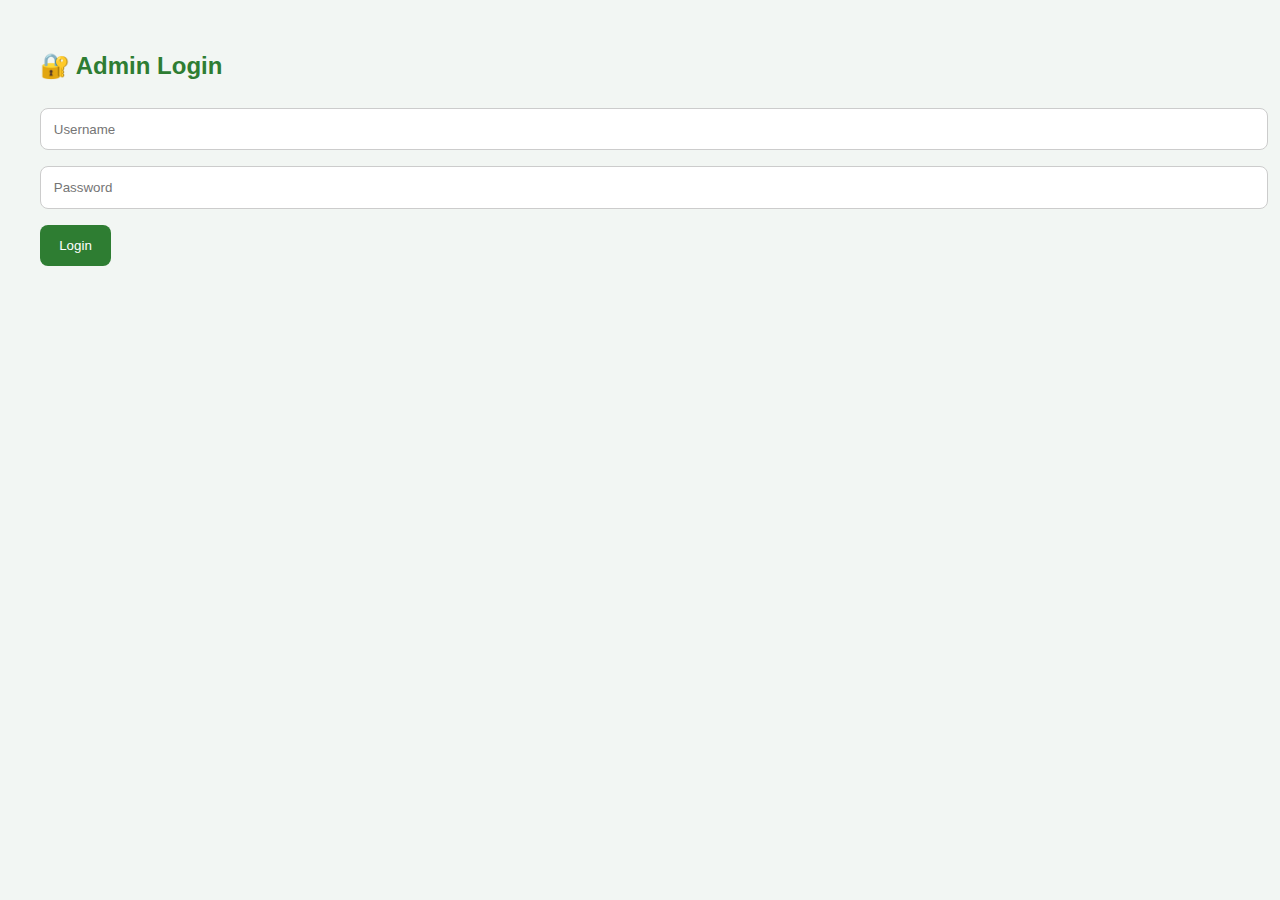
<file: frontend/admin-login.html>
<!DOCTYPE html>
<html lang="en">
<head>
  <meta charset="UTF-8" />
  <title>Admin Login | Z Solutions</title>
  <link rel="stylesheet" href="css/admin.css" />
</head>
<body>
  <div class="admin-container">
    <h2>🔐 Admin Login</h2>
    <form onsubmit="adminLogin(event)">
      <input type="text" id="username" placeholder="Username" required />
      <input type="password" id="password" placeholder="Password" required />
      <button type="submit">Login</button>
    </form>
    <p id="loginStatus"></p>
  </div>

  <script>
    async function adminLogin(e) {
      e.preventDefault();
      const username = document.getElementById("username").value;
      const password = document.getElementById("password").value;

      const res = await fetch("http://localhost:5000/api/admin-auth/login", {
        method: "POST",
        headers: { "Content-Type": "application/json" },
        body: JSON.stringify({ username, password })
      });

      const data = await res.json();
      if (data.token) {
        sessionStorage.setItem("adminToken", data.token);
        window.location.href = "admin.html";
      } else {
        document.getElementById("loginStatus").innerText = "❌ Login failed";
      }
    }
  </script>
</body>
</html>
</file>
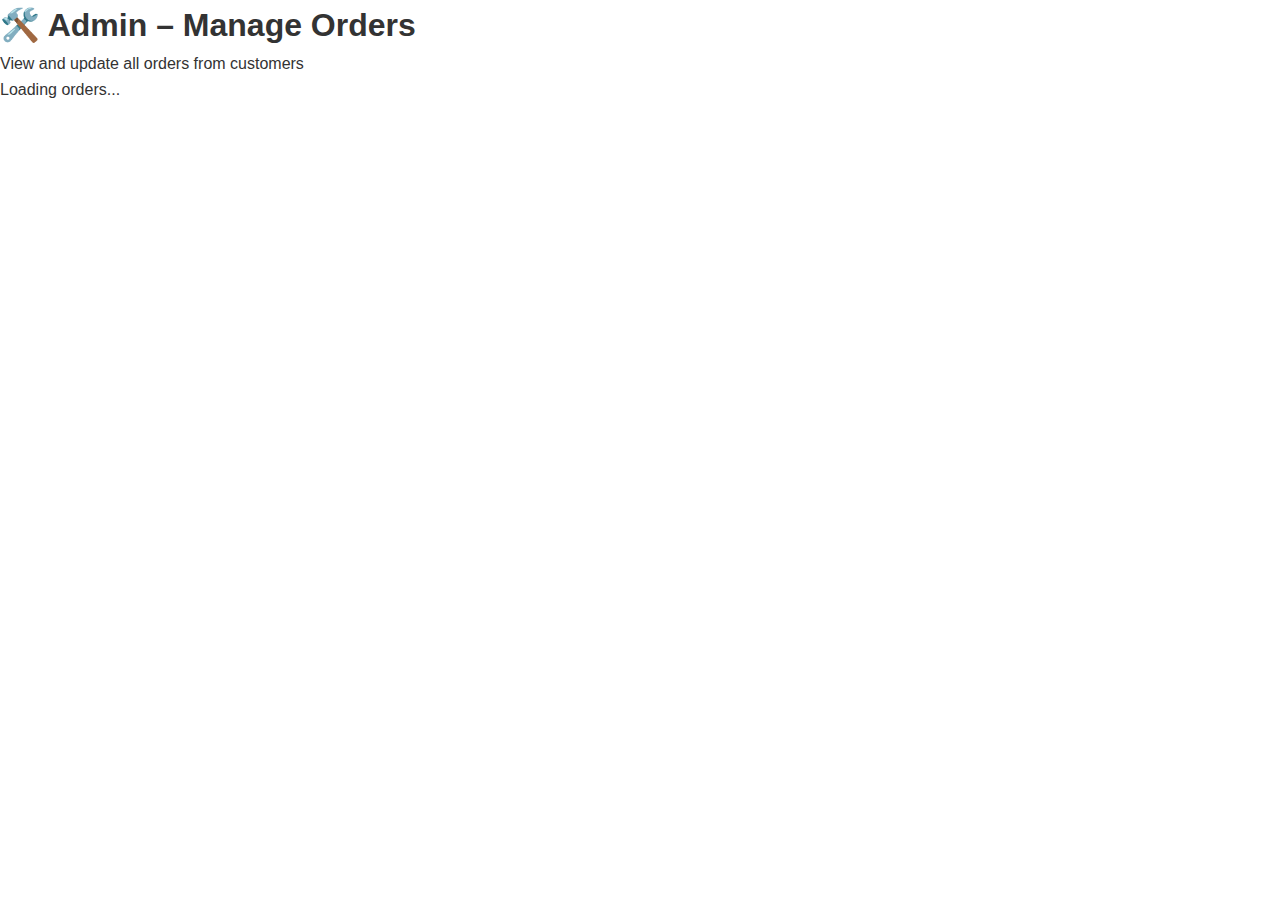
<file: frontend/admin-orders.html>
<!DOCTYPE html>
<html lang="en">
<head>
  <meta charset="UTF-8" />
  <title>Admin Orders | Z Solutions</title>
  <link rel="stylesheet" href="css/style.css" />
</head>
<body>

  <header class="cart-header">
    <h1>🛠️ Admin – Manage Orders</h1>
    <p>View and update all orders from customers</p>
  </header>

  <section id="adminOrderList" class="order-list">
    <p>Loading orders...</p>
  </section>

  <script>
    const orderList = document.getElementById("adminOrderList");

    async function loadOrders() {
      const res = await fetch("http://localhost:5000/api/orders");
      const orders = await res.json();

      if (orders.length === 0) {
        orderList.innerHTML = "<p>No orders found.</p>";
        return;
      }

      orderList.innerHTML = orders.map(order => `
        <div class="order-card">
          <p><strong>Name:</strong> ${order.customerName}</p>
          <p><strong>Phone:</strong> ${order.phone}</p>
          <p><strong>Products:</strong> ${order.products.join(", ")}</p>
          <p><strong>Total:</strong> KES ${order.total}</p>
          <p><strong>Status:</strong> ${order.status}</p>
          <label>Change Status:</label>
          <select onchange="updateStatus('${order._id}', this.value)">
            <option value="">Select</option>
            <option value="Processing">Processing</option>
            <option value="Dispatched">Dispatched</option>
            <option value="Delivered">Delivered</option>
          </select>
          <hr />
        </div>
      `).join("");
    }

    async function updateStatus(id, status) {
      const res = await fetch(`http://localhost:5000/api/orders/${id}/status`, {
        method: "PUT",
        headers: { "Content-Type": "application/json" },
        body: JSON.stringify({ status })
      });

      if (res.ok) {
        alert("✅ Status updated!");
        loadOrders();
      } else {
        alert("❌ Failed to update.");
      }
    }

    loadOrders();
  </script>

</body>
</html>
</file>
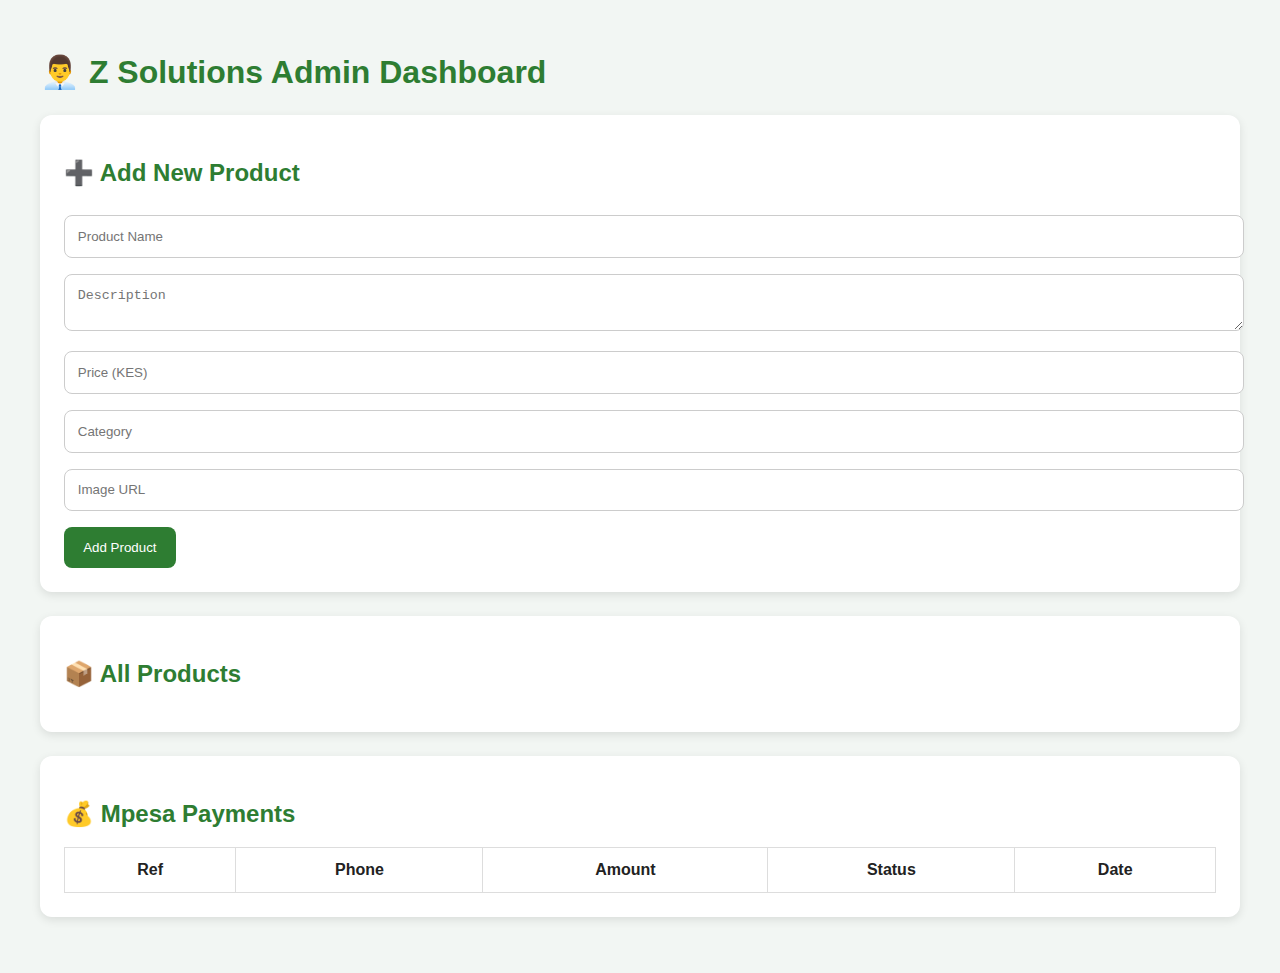
<file: frontend/admin.html>
<!DOCTYPE html>
<html lang="en">
<head>
  <meta charset="UTF-8" />
  <title>Z Solutions | Admin Panel</title>
  <meta name="viewport" content="width=device-width, initial-scale=1" />
  <link rel="stylesheet" href="css/admin.css" />
</head>
<body>
  <div class="admin-container">
    <h1>👨‍💼 Z Solutions Admin Dashboard</h1>

    <!-- Add Product Form -->
    <section class="card">
      <h2>➕ Add New Product</h2>
      <form id="addProductForm">
        <input type="text" id="name" placeholder="Product Name" required />
        <textarea id="description" placeholder="Description" required></textarea>
        <input type="number" id="price" placeholder="Price (KES)" required />
        <input type="text" id="category" placeholder="Category" required />
        <input type="text" id="image" placeholder="Image URL" required />
        <button type="submit">Add Product</button>
      </form>
      <div id="addProductStatus"></div>
    </section>

    <!-- All Products -->
    <section class="card">
      <h2>📦 All Products</h2>
      <ul id="productList"></ul>
    </section>

    <!-- Mpesa Payments -->
    <section class="card">
      <h2>💰 Mpesa Payments</h2>
      <table id="mpesaTable">
        <thead>
          <tr>
            <th>Ref</th>
            <th>Phone</th>
            <th>Amount</th>
            <th>Status</th>
            <th>Date</th>
          </tr>
        </thead>
        <tbody></tbody>
      </table>
    </section>
  </div>

  <script src="js/admin.js"></script>
</body>
</html>
</file>
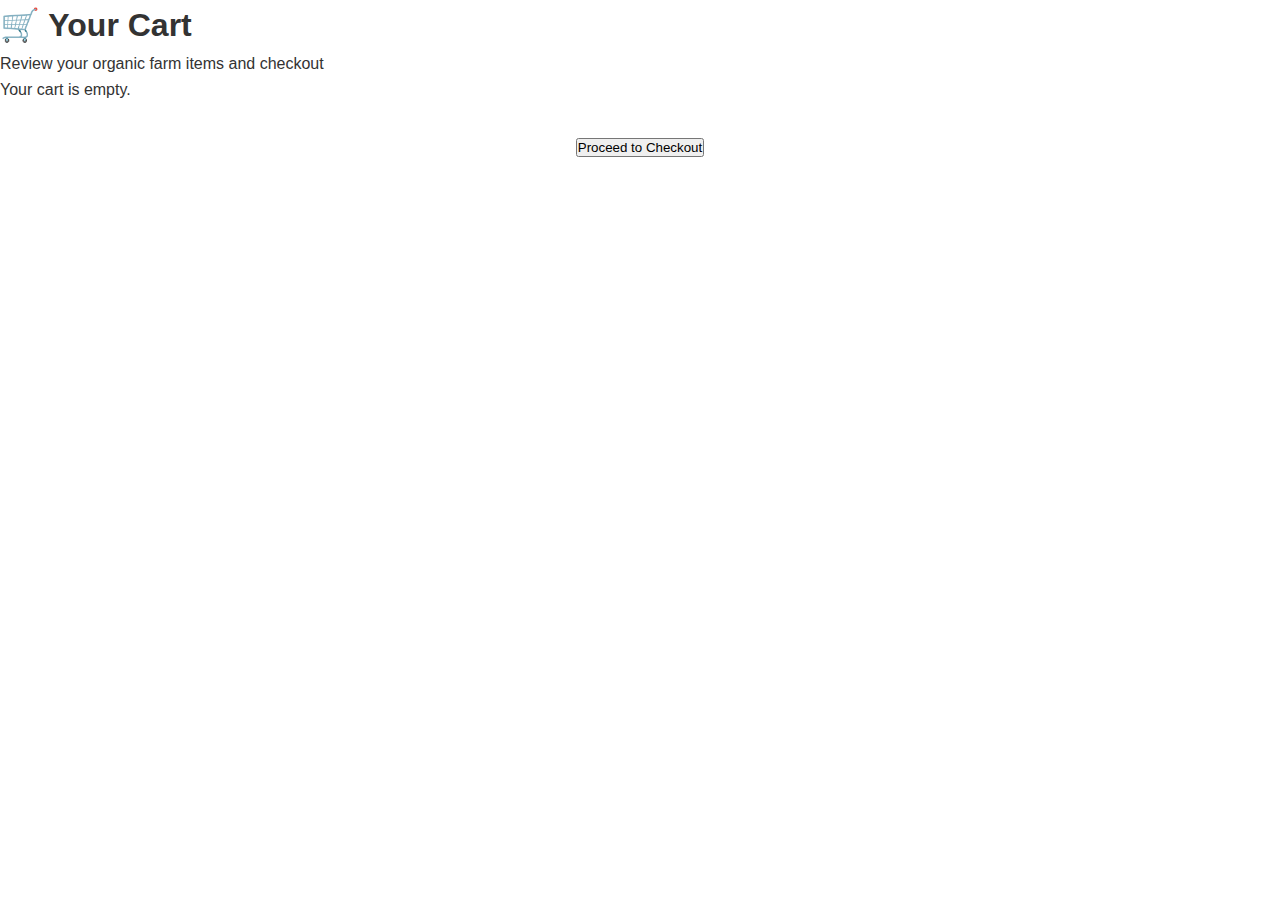
<file: frontend/cart.html>
<!DOCTYPE html>
<html lang="en">
<head>
  <meta charset="UTF-8" />
  <title>My Cart | Z Solutions</title>
  <link rel="stylesheet" href="css/style.css" />
</head>
<body>

  <header class="cart-header">
    <h1>🛒 Your Cart</h1>
    <p>Review your organic farm items and checkout</p>
  </header>

  <section id="cartContainer" class="cart-grid"></section>

  <div id="cartSummary" class="cart-summary"></div>

  <div style="text-align: center; margin: 2rem;">
    <button onclick="checkout()" class="checkout-btn">Proceed to Checkout</button>
  </div>

  <script src="js/cart.js"></script>

</body>
</html>
</file>
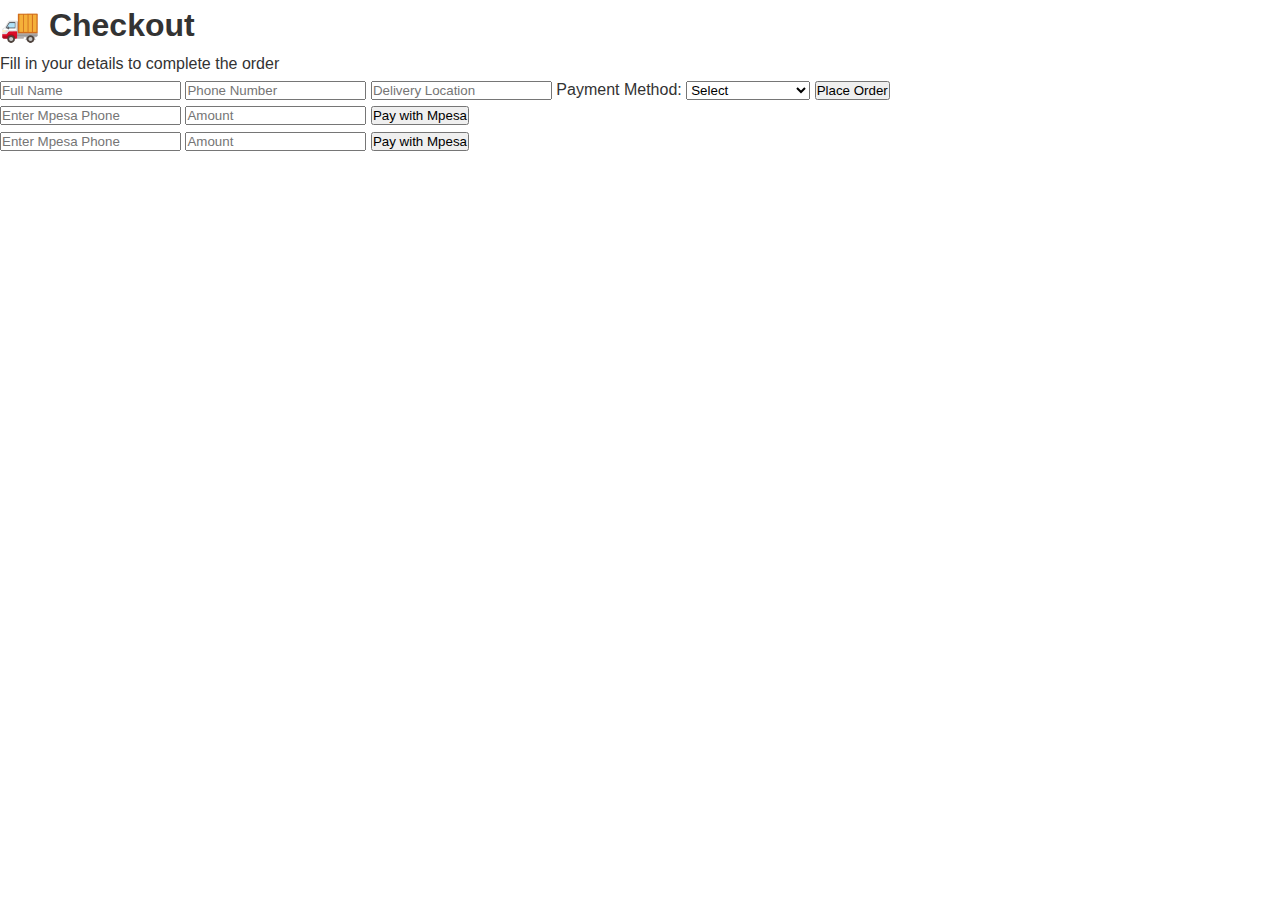
<file: frontend/checkout.html>
<!DOCTYPE html>
<html lang="en">
<head>
  <meta charset="UTF-8">
  <title>Checkout | Z Solutions</title>
  <link rel="stylesheet" href="css/style.css">
</head>
<body>

  <header class="cart-header">
    <h1>🚚 Checkout</h1>
    <p>Fill in your details to complete the order</p>
  </header>

  <section class="checkout-form">
    <form id="checkoutForm">
      <input type="text" id="customerName" placeholder="Full Name" required />
      <input type="tel" id="phone" placeholder="Phone Number" required />
      <input type="text" id="location" placeholder="Delivery Location" required />
      
      <label>Payment Method:</label>
      <select id="paymentMethod" required>
        <option value="">Select</option>
        <option value="Mpesa">Mpesa</option>
        <option value="Cash on Delivery">Cash on Delivery</option>
      </select>

      <button type="submit">Place Order</button>
    </form>
  </section>
  <form onsubmit="payWithMpesa(event)">
  <input type="tel" id="mpesaPhone" placeholder="Enter Mpesa Phone" required />
  <input type="number" id="mpesaAmount" placeholder="Amount" required />
  <button type="submit">Pay with Mpesa</button>
</form>

<script>
  async function payWithMpesa(e) {
    e.preventDefault();
    const phone = document.getElementById('mpesaPhone').value;
    const amount = document.getElementById('mpesaAmount').value;

    const res = await fetch("http://localhost:5000/api/mpesa/stk", {
      method: "POST",
      headers: { "Content-Type": "application/json" },
      body: JSON.stringify({ phone, amount })
    });

    const data = await res.json();
    alert(data.message || "STK Push Sent!");
  }
</script>
<form onsubmit="payWithMpesa(event)">
  <input type="tel" id="mpesaPhone" placeholder="Enter Mpesa Phone" required />
  <input type="number" id="mpesaAmount" placeholder="Amount" required />
  <button type="submit">Pay with Mpesa</button>
</form>

<div id="mpesaStatus" style="margin-top: 20px;"></div>

<script>
  async function payWithMpesa(e) {
    e.preventDefault();

    const phone = document.getElementById("mpesaPhone").value;
    const amount = document.getElementById("mpesaAmount").value;
    const statusDiv = document.getElementById("mpesaStatus");

    statusDiv.innerHTML = "📲 Waiting for Mpesa STK Push...";

    const res = await fetch("http://localhost:5000/api/mpesa/stk", {
      method: "POST",
      headers: { "Content-Type": "application/json" },
      body: JSON.stringify({ phone, amount }),
    });

    const data = await res.json();
    const checkoutID = data.checkoutRequestID;

    // Poll backend every 5 seconds to check if payment confirmed
    const interval = setInterval(async () => {
      const check = await fetch(`http://localhost:5000/api/payments/status/${checkoutID}`);
      const statusData = await check.json();

      if (statusData.status === "Success") {
        clearInterval(interval);
        statusDiv.innerHTML = "✅ Payment Successful! Thank you for shopping with Z Solutions!";
      }

      if (statusData.status === "Failed") {
        clearInterval(interval);
        statusDiv.innerHTML = "❌ Payment Failed. Please try again.";
      }
    }, 5000);
  }
</script>


  <script src="js/checkout.js"></script>

</body>
</html>
</file>
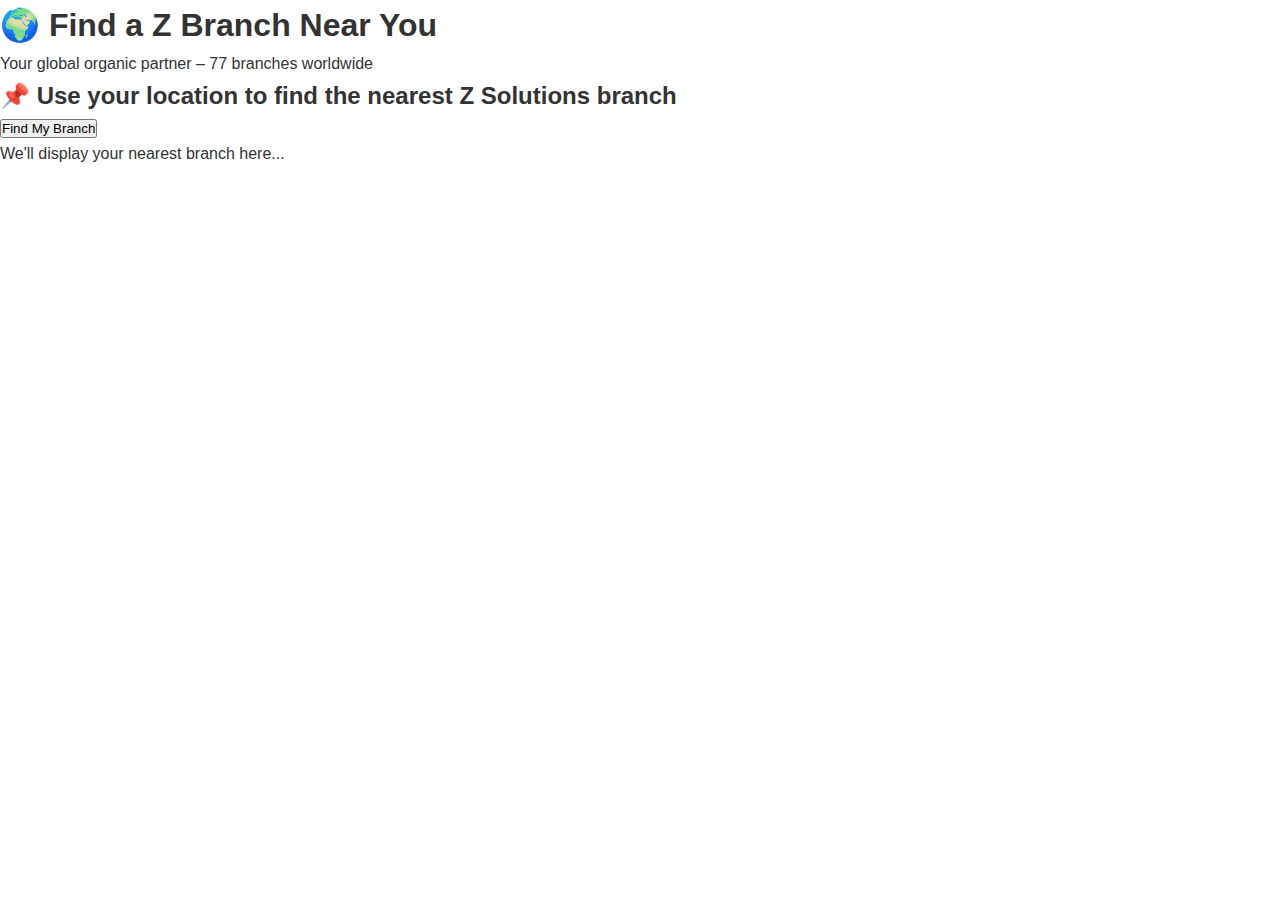
<file: frontend/find-branch.html>
<!DOCTYPE html>
<html lang="en">
<head>
  <meta charset="UTF-8">
  <title>Find Nearest Branch | Z Solutions</title>
  <link rel="stylesheet" href="css/style.css">
</head>
<body>

  <header class="find-branch-header">
    <h1>🌍 Find a Z Branch Near You</h1>
    <p>Your global organic partner – 77 branches worldwide</p>
  </header>

  <section class="find-branch-section" id="nearestBranch">
    <h2>📌 Use your location to find the nearest Z Solutions branch</h2>
    <button onclick="findBranch()">Find My Branch</button>

    <div id="loadingSpinner" class="spinner" style="display: none;"></div>
    <div id="branchResult">We'll display your nearest branch here...</div>
  </section>

  <script>
    const branches = [
      { name: "Nairobi HQ", lat: -1.2921, lon: 36.8219 },
      { name: "Kisumu", lat: -0.0917, lon: 34.7679 },
      { name: "Mombasa", lat: -4.0435, lon: 39.6682 },
      { name: "Eldoret", lat: 0.5204, lon: 35.2698 },
      { name: "Kakamega", lat: 0.2827, lon: 34.7519 },
      { name: "Kampala", lat: 0.3476, lon: 32.5825 },
      { name: "Accra", lat: 5.6037, lon: -0.1870 }
    ];

    function findBranch() {
      const spinner = document.getElementById("loadingSpinner");
      const result = document.getElementById("branchResult");
      spinner.style.display = "block";
      result.innerHTML = "";

      if (navigator.geolocation) {
        navigator.geolocation.getCurrentPosition(position => {
          const userLat = position.coords.latitude;
          const userLon = position.coords.longitude;

          let nearest = null;
          let minDistance = Infinity;

          branches.forEach(branch => {
            const dist = Math.sqrt(
              Math.pow(branch.lat - userLat, 2) +
              Math.pow(branch.lon - userLon, 2)
            );
            if (dist < minDistance) {
              minDistance = dist;
              nearest = branch;
            }
          });

          spinner.style.display = "none";
          result.innerHTML = `
            📍 <strong>Your Nearest Branch:</strong> ${nearest.name}<br>
            <a href="https://www.google.com/maps/dir/?api=1&destination=${nearest.lat},${nearest.lon}" 
               target="_blank" style="color:blue;text-decoration:underline;">
               Open in Google Maps
            </a>
          `;
        }, () => {
          spinner.style.display = "none";
          result.innerText = "Failed to get your location.";
        });
      } else {
        spinner.style.display = "none";
        result.innerText = "Geolocation not supported by your browser.";
      }
    }
  </script>

</body>
</html>
</file>
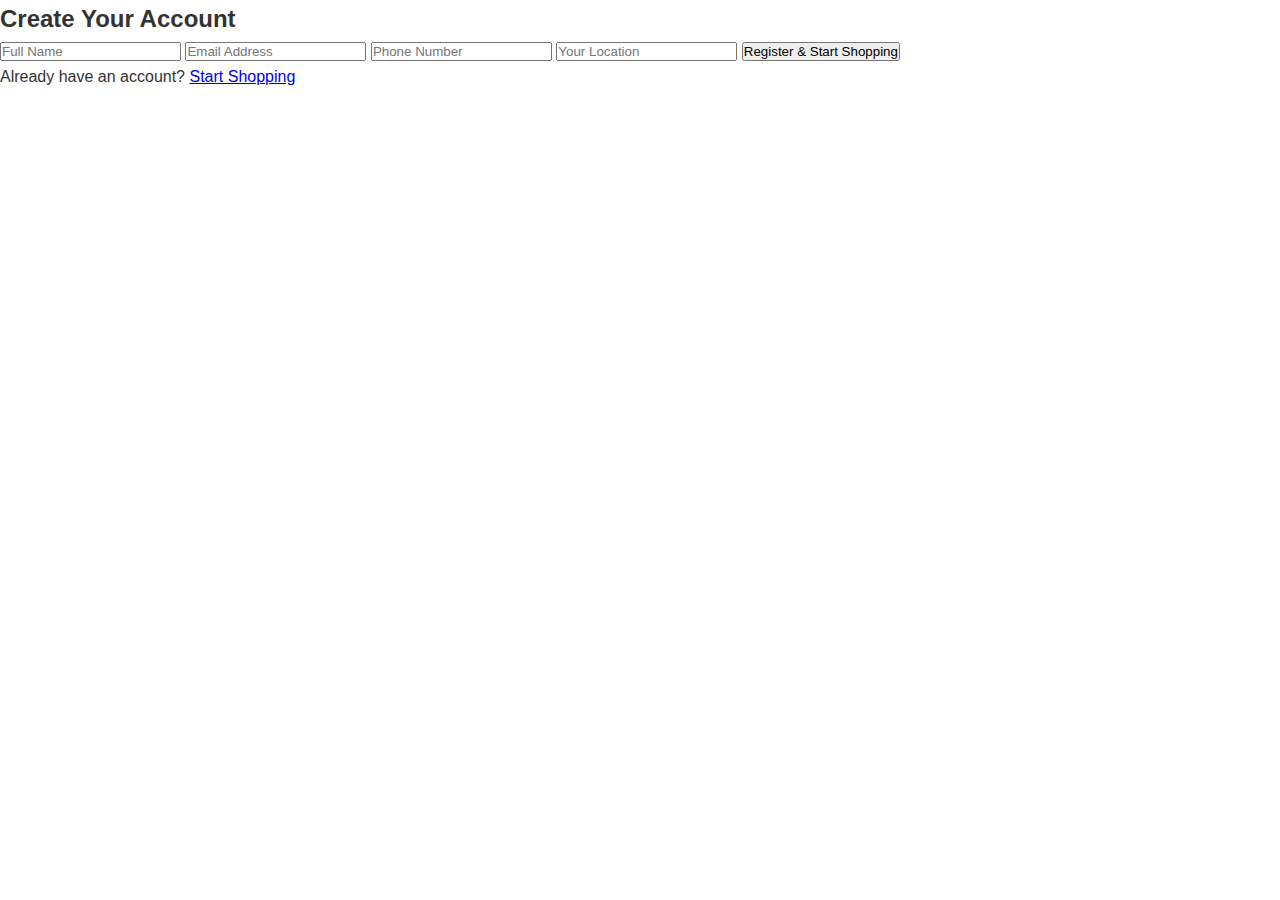
<file: frontend/register.html>
<!-- register.html -->
<!DOCTYPE html>
<html lang="en">
<head>
  <meta charset="UTF-8" />
  <title>Register - Z Solutions</title>
  <link rel="stylesheet" href="css/style.css" />
</head>
<body>
  <section class="register-form-section">
    <h2>Create Your Account</h2>
    <form action="/register" method="POST">
      <input type="text" name="fullName" placeholder="Full Name" required />
      <input type="email" name="email" placeholder="Email Address" required />
      <input type="tel" name="phone" placeholder="Phone Number" required />
      <input type="text" name="location" placeholder="Your Location" required />
      <button type="submit">Register & Start Shopping</button>
    </form>
    <p>Already have an account? <a href="products.html">Start Shopping</a></p>
  </section>
</body>
</html>
</file>
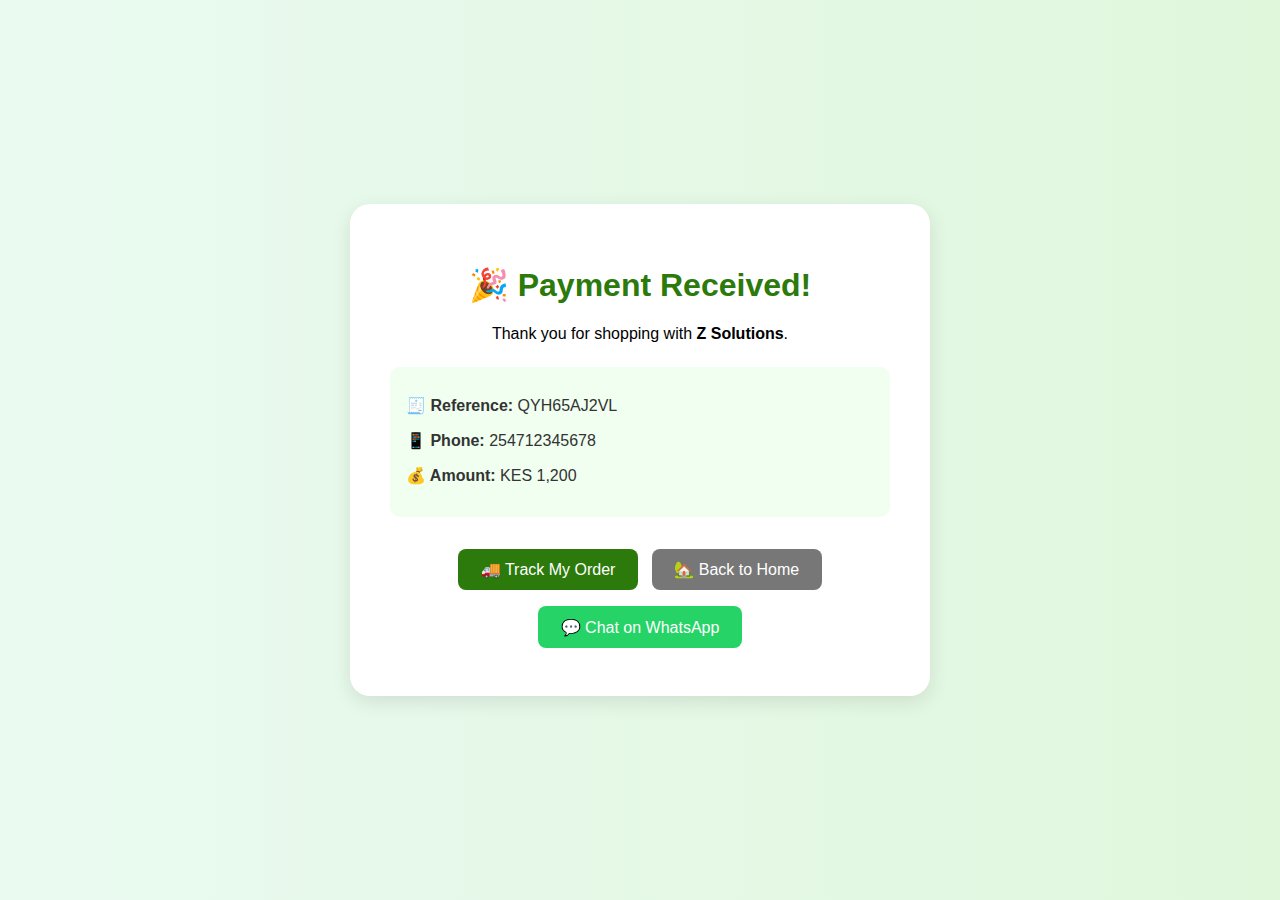
<file: frontend/thankyou.html>
<!DOCTYPE html>
<html lang="en">
<head>
  <meta charset="UTF-8" />
  <meta name="viewport" content="width=device-width, initial-scale=1.0"/>
  <title>Thank You | Z Solutions</title>
  <link rel="stylesheet" href="css/thankyou.css" />
</head>
<body>

  <div class="thank-you-container">
    <div class="card">
      <h1>🎉 Payment Received!</h1>
      <p>Thank you for shopping with <strong>Z Solutions</strong>.</p>

      <div class="transaction-summary">
        <p><strong>🧾 Reference:</strong> <span id="mpesaCode">QYH65AJ2VL</span></p>
        <p><strong>📱 Phone:</strong> <span id="phoneNumber">254712345678</span></p>
        <p><strong>💰 Amount:</strong> KES <span id="amount">1,200</span></p>
      </div>

      <a href="track-order.html" class="btn">🚚 Track My Order</a>
      <a href="index.html" class="btn btn-secondary">🏡 Back to Home</a>
      <a class="btn btn-whatsapp" href="https://wa.me/254712345678?text=Hello+Z+Solutions%2C+I+just+completed+payment+and+need+assistance.">💬 Chat on WhatsApp</a>
    </div>
  </div>

  <script>
  document.getElementById("mpesaCode").innerText = sessionStorage.getItem("ref") || "QYH65AJ2VL";
  document.getElementById("phoneNumber").innerText = sessionStorage.getItem("phone") || "254712345678";
  document.getElementById("amount").innerText = sessionStorage.getItem("amount") || "1,200";
</script>

  </script>

</body>
</html>
</file>
<file: frontend/css/admin.css>
body {
  font-family: 'Segoe UI', sans-serif;
  margin: 0;
  padding: 2rem;
  background: #f2f6f3;
  color: #222;
}

h1, h2 {
  color: #2e7d32;
}

.admin-container {
  max-width: 1200px;
  margin: auto;
}

.card {
  background: #fff;
  border-radius: 12px;
  padding: 1.5rem;
  margin: 1.5rem 0;
  box-shadow: 0 3px 10px rgba(0,0,0,0.1);
}

form input, form textarea {
  width: 100%;
  padding: 0.8rem;
  margin: 0.5rem 0;
  border-radius: 8px;
  border: 1px solid #ccc;
}

form button {
  background: #2e7d32;
  color: #fff;
  border: none;
  padding: 0.8rem 1.2rem;
  border-radius: 8px;
  cursor: pointer;
  margin-top: 0.5rem;
}

form button:hover {
  background: #256928;
}

#productList {
  list-style: none;
  padding: 0;
}

#productList li {
  padding: 0.5rem;
  border-bottom: 1px solid #ddd;
}

#mpesaTable {
  width: 100%;
  border-collapse: collapse;
}

#mpesaTable th, #mpesaTable td {
  padding: 0.8rem;
  border: 1px solid #ddd;
}
</file>
<file: frontend/css/style.css>
/* =============================
   Z SOLUTIONS - GLOBAL AGRIBIZ
   GUINNESS WORLD-CLASS WEBSITE
   ============================= */

:root {
  --green: #2e7d32;
  --gold: #ffd700;
  --dark: #0a0a0a;
  --light: #f4f4f4;
  --accent: #25D366;
  --glass: rgba(255, 255, 255, 0.07);
  --blur: blur(14px);
  --radius: 20px;
  --shadow: 0 10px 30px rgba(0, 0, 0, 0.15);
  --font-main: 'Poppins', 'Segoe UI', sans-serif;
}

* {
  margin: 0;
  padding: 0;
  box-sizing: border-box;
}

body {
  font-family: var(--font-main);
  background: linear-gradient(135deg, #0c0c0c, #1a1a1a);
  color: var(--light);
  line-height: 1.6;
  min-height: 100vh;
}

/* === HERO HEADER SECTION === */
.hero {
  background: url('../images/farm-hero.jpg') no-repeat center center / cover;
  height: 100vh;
  display: flex;
  flex-direction: column;
  justify-content: space-between;
  padding: 2rem 1rem;
  position: relative;
}

/* Place logo at the top-left corner */
.logo-container {
  position: absolute;
  top: 2rem;
  left: 2rem;
  z-index: 10;
}

.logo {
  width: 60px;
  height: auto;
  filter: drop-shadow(0 2px 4px rgba(0, 0, 0, 0.5));
}

/* Stretch hero-content full width and center text */
.hero-content {
  background: var(--glass);
  backdrop-filter: var(--blur);
  padding: 3rem 2rem;
  border-radius: var(--radius);
  box-shadow: var(--shadow);
  text-align: center;
  max-width: 90%;
  margin: 8rem auto 0 auto; /* Push down below the logo */
}

.hero::before {
  content: "";
  position: absolute;
  inset: 0;
  background: rgba(0, 0, 0, 0.65);
  backdrop-filter: var(--blur);
  z-index: 0;
  border-radius: 0 0 var(--radius) var(--radius);
}

.container {
  max-width: 1200px;
  margin: auto;
  padding: 0 1rem;
  position: relative;
  z-index: 2;
}

/* === LOGO STYLING === */
.logo {
  width: 60px;
  height: auto;
  margin-bottom: 1rem;
  filter: drop-shadow(2px 2px 4px rgba(0,0,0,0.6));
}

/* === HERO CONTENT === */
.hero-content {
  background: var(--glass);
  backdrop-filter: var(--blur);
  padding: 3rem;
  border-radius: var(--radius);
  box-shadow: var(--shadow);
  text-align: center;
  margin-top: 4rem;
}

.hero h1 {
  font-size: 3rem;
  font-weight: 700;
  color: var(--gold);
  margin-bottom: 1rem;
  text-shadow: 1px 1px 2px rgba(0,0,0,0.4);
}

.hero p {
  font-size: 1.3rem;
  color: #e1e1e1;
  margin-bottom: 0.5rem;
}

.hero em {
  font-size: 1.1rem;
  font-style: italic;
  color: #ccc;
}

/* === NAVIGATION BAR === */
nav {
  background: var(--glass);
  backdrop-filter: var(--blur);
  padding: 0.7rem 1.5rem;
  border-radius: var(--radius);
  box-shadow: var(--shadow);
  display: flex;
  justify-content: center;
  flex-wrap: wrap;
  gap: 1.2rem;
  margin-top: 1.5rem;
}

nav a {
  color: #fff;
  text-decoration: none;
  font-weight: 600;
  padding: 0.6rem 1rem;
  border-radius: var(--radius);
  transition: 0.3s ease;
}

nav a:hover {
  background: var(--gold);
  color: var(--dark);
  transform: scale(1.05);
}

/* === BUTTONS & CALL TO ACTION === */
.cta-button {
  display: inline-block;
  background: var(--gold);
  color: var(--dark);
  padding: 0.8rem 2rem;
  border-radius: var(--radius);
  font-weight: 600;
  text-decoration: none;
  margin-top: 2rem;
  transition: background 0.3s ease, transform 0.2s ease;
}

.cta-button:hover {
  background: #e6c200;
  transform: scale(1.05);
}

/* === RESPONSIVENESS === */
@media (max-width: 768px) {
  .hero-content {
    padding: 2rem;
  }

  .hero h1 {
    font-size: 2.2rem;
  }

  nav {
    flex-direction: column;
    gap: 0.8rem;
  }

  .cta-button {
    width: 100%;
    text-align: center;
  }
}

/* === CTA Button === */
.cta-btn {
  display: inline-block;
  background: var(--gold);
  color: var(--dark);
  padding: 1rem 2rem;
  border-radius: var(--radius);
  font-weight: bold;
  margin-top: 1rem;
  text-decoration: none;
  box-shadow: var(--shadow);
  transition: 0.3s;
}
.container {
  max-width: 1140px;
  margin: 0 auto;
  padding: 0 1rem;
}

.cta-btn:hover {
  background: #f2c200;
}

/* === INTRO / ABOUT === */
.intro {
  padding: 4rem 2rem;
  text-align: center;
}
.container {
  max-width: 1140px;
  margin: 0 auto;
  padding: 0 1rem;
}

.intro img {
  max-width: 50%;
  border-radius: var(--radius);
  margin-bottom: 1rem;
}

.intro h2 {
  font-size: 1.8rem;
  color: var(--green);
}

/* === PRODUCT PREVIEW === */
.product-preview {
  padding: 3rem 1rem;
  text-align: center;
  background: #fff;
}
.container {
  max-width: 1140px;
  margin: 0 auto;
  padding: 0 1rem;
}

.product-grid {
  display: flex;
  flex-wrap: wrap;
  justify-content: center;
  gap: 1rem;
}

.product-card {
  background: #fff;
  border: 1px solid #ddd;
  padding: 1rem;
  border-radius: var(--radius);
  width: 200px;
  box-shadow: var(--shadow);
}

/* === TESTIMONIALS === */
.testimonial-section {
  background: #e7f9ec;
  padding: 3rem 1rem;
  text-align: center;
}
.container {
  max-width: 1140px;
  margin: 0 auto;
  padding: 0 1rem;
}

.testimonial-grid {
  display: flex;
  flex-wrap: wrap;
  justify-content: center;
  gap: 2rem;
}

.testimonial-card {
  background: #fff;
  max-width: 300px;
  padding: 1.5rem;
  border-radius: var(--radius);
  box-shadow: var(--shadow);
}

/* === STATS SECTION === */
.stats {
  display: flex;
  justify-content: space-around;
  padding: 3rem 1rem;
  background: #f1f1f1;
  text-align: center;
}
.container {
  max-width: 1140px;
  margin: 0 auto;
  padding: 0 1rem;
}

.stat h3 {
  font-size: 2.5rem;
  color: var(--green);
}

.stat p {
  font-size: 1.1rem;
}

/* === WHATSAPP FLOAT === */
.whatsapp-float {
  position: fixed;
  bottom: 20px;
  right: 20px;
  background: var(--accent);
  color: white;
  padding: 0.8rem 1.2rem;
  border-radius: 50px;
  font-weight: bold;
  text-decoration: none;
  box-shadow: var(--shadow);
  transition: 0.3s;
}

.whatsapp-float:hover {
  background: #1ebe5b;
}

/* === SPONSORS === */
.sponsor-section {
  padding: 3rem 1rem;
  background-color: #f0fff0;
  text-align: center;
}
.container {
  max-width: 1140px;
  margin: 0 auto;
  padding: 0 1rem;
}

.sponsor-logos {
  display: flex;
  justify-content: center;
  flex-wrap: wrap;
  gap: 2rem;
  margin-top: 2rem;
}

.sponsor-logos img {
  height: 60px;
  filter: grayscale(100%);
  transition: 0.3s ease;
}

.sponsor-logos img:hover {
  filter: none;
  transform: scale(1.1);
}

/* === FOOTER === */
footer {
  background: var(--dark);
  color: white;
  text-align: center;
  padding: 2rem 1rem;
}
.container {
  max-width: 1140px;
  margin: 0 auto;
  padding: 0 1rem;
}

/* === Newsletter === */
.newsletter {
  background: var(--green);
  color: white;
  padding: 2rem 1rem;
  text-align: center;
}
.container {
  max-width: 1140px;
  margin: 0 auto;
  padding: 0 1rem;
}

.newsletter input {
  padding: 0.7rem;
  width: 250px;
  border: none;
  border-radius: var(--radius);
  margin-right: 0.5rem;
}

.newsletter button {
  padding: 0.7rem 1rem;
  background: white;
  color: var(--green);
  border: none;
  border-radius: var(--radius);
  cursor: pointer;
}

/* === Mobile Responsive === */
@media (max-width: 768px) {
  .hero h1 {
    font-size: 2.2rem;
  }
  .testimonial-grid, .product-grid, .stats {
    flex-direction: column;
    align-items: center;
  }
  nav {
    flex-direction: column;
    gap: 0.7rem;
  }
}
/* ==== ABOUT US SECTION ==== */
.about {
  padding: 4rem 1rem;
  background: #f9fff9;
  text-align: center;
}
.about h2 {
  color: #2e7d32;
  font-size: 2rem;
  margin-bottom: 1rem;
}
.container {
  max-width: 1140px;
  margin: 0 auto;
  padding: 0 1rem;
}

.about p {
  font-size: 1.1rem;
  max-width: 800px;
  margin: auto;
  color: #444;
}

/* ==== MISSION & VISION ==== */
.mission-vision {
  display: flex;
  flex-wrap: wrap;
  justify-content: space-around;
  background: #f2f9f2;
  padding: 4rem 1rem;
  text-align: center;
}
.container {
  max-width: 1140px;
  margin: 0 auto;
  padding: 0 1rem;
}

.mission, .vision {
  flex: 1;
  min-width: 280px;
  margin: 1rem;
  padding: 2rem;
  background: white;
  border-radius: 12px;
  box-shadow: 0 2px 10px rgba(0,0,0,0.05);
}
.mission h3, .vision h3 {
  color: #2e7d32;
  font-size: 1.6rem;
  margin-bottom: 0.8rem;
}
.mission p, .vision p {
  font-size: 1.1rem;
  color: #555;
}

/* ==== GALLERY ==== */
.gallery {
  background: #fff;
  padding: 4rem 1rem;
  text-align: center;
}
.container {
  max-width: 1140px;
  margin: 0 auto;
  padding: 0 1rem;
}

.gallery h2 {
  font-size: 2rem;
  color: #2e7d32;
  margin-bottom: 2rem;
}
.gallery-grid {
  display: grid;
  grid-template-columns: repeat(auto-fit, minmax(220px, 1fr));
  gap: 1rem;
  max-width: 1200px;
  margin: auto;
}
.gallery-grid img {
  width: 100%;
  height: 200px;
  object-fit: cover;
  border-radius: 10px;
  box-shadow: 0 4px 8px rgba(0,0,0,0.05);
}

/* ==== CONTACT US ==== */
.contact {
  background: #f8fff5;
  padding: 4rem 1rem;
}
.container {
  max-width: 1140px;
  margin: 0 auto;
  padding: 0 1rem;
}

.contact h2 {
  text-align: center;
  color: #2e7d32;
  margin-bottom: 2rem;
}
.contact-container {
  display: flex;
  flex-wrap: wrap;
  justify-content: space-around;
  gap: 2rem;
  max-width: 1000px;
  margin: auto;
}
.contact-form {
  flex: 1;
  min-width: 300px;
}
.contact-form input,
.contact-form textarea {
  width: 100%;
  padding: 0.8rem;
  margin-bottom: 1rem;
  border: 1px solid #ccc;
  border-radius: 6px;
  font-family: inherit;
}
.contact-form button {
  width: 100%;
  padding: 0.9rem;
  background: #2e7d32;
  color: white;
  border: none;
  font-weight: bold;
  cursor: pointer;
  border-radius: 6px;
}
.contact-details {
  flex: 1;
  min-width: 250px;
  padding: 1rem;
  font-size: 1rem;
  color: #444;
  background: white;
  border-radius: 10px;
  box-shadow: 0 2px 10px rgba(0,0,0,0.08);
}

/* ==== REGISTER NOW ==== */
.register-now {
  background: #fffbe7;
  padding: 4rem 1rem;
  text-align: center;
}
.container {
  max-width: 1140px;
  margin: 0 auto;
  padding: 0 1rem;
}

.register-now h2 {
  font-size: 2rem;
  color: #e8a200;
}
.register-now p {
  font-size: 1.1rem;
  color: #444;
  margin-bottom: 1.5rem;
}
.register-now .btn-green {
  background: #2e7d32;
  color: white;
  padding: 0.8rem 1.5rem;
  border-radius: 6px;
  text-decoration: none;
  font-weight: bold;
  transition: background 0.3s ease;
}
.register-now .btn-green:hover {
  background: #256928;
}
footer {
  background: url('images/maize-footer.jpg') no-repeat center center/cover;
  color: white;
  padding: 4rem 1rem 2rem;
  position: relative;
  z-index: 1;
}
.container {
  max-width: 1140px;
  margin: 0 auto;
  padding: 0 1rem;
}


footer::before {
  content: '';
  position: absolute;
  top: 0; left: 0;
  width: 100%; height: 100%;
  background: rgba(0, 0, 0, 0.7); /* dark overlay for readability */
  z-index: -1;
}

.footer-container {
  display: flex;
  flex-wrap: wrap;
  justify-content: space-between;
  max-width: 1200px;
  margin: auto;
  gap: 2rem;
}

.footer-container h3,
.footer-container h4 {
  color: gold;
  margin-bottom: 1rem;
}

.footer-container p,
.footer-container ul li a {
  color: #eee;
  font-size: 0.95rem;
  text-decoration: none;
}

.footer-container ul {
  list-style: none;
  padding: 0;
}

.footer-container ul li {
  margin-bottom: 0.5rem;
}

.footer-container a:hover {
  text-decoration: underline;
  color: #fff;
}

.footer-bottom {
  text-align: center;
  margin-top: 2rem;
  font-size: 0.85rem;
  color: #ccc;
}
footer {
  background: url('images/maize-footer.jpg') no-repeat center center/cover;
  padding: 2rem 1rem;
  color: #fff;
  position: relative;
  text-align: center;
  border-top-left-radius: 30px;
  border-top-right-radius: 30px;
  overflow: hidden;
}

footer::before {
  content: "";
  position: absolute;
  top: 0; left: 0;
  width: 100%; height: 100%;
  background: rgba(0, 0, 0, 0.7);
  z-index: 0;
}

.footer-container,
.footer-bottom,
.footer-social {
  position: relative;
  z-index: 2;
}

.footer-social {
  margin-top: 1rem;
}

.social-icon {
  margin: 0 0.5rem;
  color: gold;
  font-size: 1.5rem;
  transition: transform 0.3s ease, color 0.3s ease;
}

.social-icon:hover {
  color: white;
  transform: scale(1.2);
}

.back-to-top {
  display: inline-block;
  margin-top: 1.5rem;
  background: gold;
  color: #111;
  padding: 8px 16px;
  border-radius: 30px;
  text-decoration: none;
  font-size: 0.9rem;
  transition: background 0.3s ease;
}

.back-to-top:hover {
  background: #f2c200;
}
.contact {
  padding: 3rem 1rem;
  background: #f5fff3;
  text-align: center;
}
.container {
  max-width: 1140px;
  margin: 0 auto;
  padding: 0 1rem;
}

.contact h2 {
  margin-bottom: 2rem;
  font-size: 2rem;
  color: #2e7d32;
}

.contact-wrapper {
  display: flex;
  flex-wrap: wrap;
  justify-content: center;
  gap: 2rem;
  max-width: 1000px;
  margin: auto;
}

.contact-form,
.contact-details {
  flex: 1;
  min-width: 300px;
  background: white;
  padding: 2rem;
  border-radius: 12px;
  box-shadow: 0 2px 10px rgba(0, 0, 0, 0.08);
  text-align: left;
}

.contact-form input,
.contact-form textarea {
  width: 100%;
  margin-bottom: 1rem;
  padding: 0.8rem;
  border: 1px solid #ccc;
  border-radius: 6px;
  font-size: 1rem;
}

.contact-form button {
  background: #2e7d32;
  color: white;
  border: none;
  padding: 0.9rem 1.5rem;
  border-radius: 6px;
  font-size: 1rem;
  cursor: pointer;
  transition: background 0.3s ease;
}

.contact-form button:hover {
  background: #256928;
}

.contact-details h4 {
  color: #2e7d32;
  margin-bottom: 1rem;
}
/* 🌱 GLOBAL STYLES */
body {
  font-family: 'Poppins', sans-serif;
  margin: 0;
  padding: 0;
  line-height: 1.6;
  background: #fff;
  color: #333;
}
.container {
  max-width: 1140px;
  margin: 0 auto;
  padding: 0 1rem;
}

.section-title {
  font-size: 2.2rem;
  color: #2e7d32;
  margin-bottom: 2rem;
  text-align: center;
  text-transform: uppercase;
  font-weight: 700;
  letter-spacing: 1px;
}

/* 💡 PROMISE SECTION */
.promise {
  background: linear-gradient(to bottom, #f0fff4, #ffffff);
  padding: 4rem 1rem;
  text-align: center;
}
.container {
  max-width: 1140px;
  margin: 0 auto;
  padding: 0 1rem;
}


.promise-container {
  display: flex;
  flex-wrap: wrap;
  justify-content: center;
  gap: 2rem;
  max-width: 1100px;
  margin: auto;
}

.promise-card {
  background: white;
  padding: 2rem;
  border-radius: 16px;
  width: 280px;
  box-shadow: 0 5px 20px rgba(0, 0, 0, 0.07);
  transition: transform 0.3s ease, box-shadow 0.3s ease;
}

.promise-card:hover {
  transform: translateY(-6px);
  box-shadow: 0 10px 25px rgba(0, 0, 0, 0.1);
}

.promise-card img {
  width: 64px;
  height: 64px;
  margin-bottom: 1rem;
}

/* 🛒 PRODUCTS */
.products {
  background: #ffffff;
  padding: 5rem 1rem;
}
.container {
  max-width: 1140px;
  margin: 0 auto;
  padding: 0 1rem;
}

.product-grid {
  display: grid;
  grid-template-columns: repeat(auto-fit, minmax(220px, 1fr));
  gap: 2rem;
  max-width: 1100px;
  margin: auto;
}

.product-card {
  background: #f9f9f9;
  border-radius: 16px;
  padding: 1rem;
  box-shadow: 0 3px 10px rgba(0, 0, 0, 0.06);
  transition: transform 0.3s ease;
  text-align: center;
}

.product-card:hover {
  transform: translateY(-6px);
  background: #ecfdf5;
}

.product-card img {
  width: 100%;
  height: 180px;
  object-fit: cover;
  border-radius: 12px;
}

.btn-green {
  display: inline-block;
  background: #2e7d32;
  color: white;
  padding: 12px 24px;
  border-radius: 30px;
  text-decoration: none;
  font-weight: 600;
  transition: background 0.3s ease;
  margin-top: 2rem;
}

.btn-green:hover {
  background: #256928;
}

/* 🏞️ FARMS */
.farms {
  background: #f0fdf4;
  padding: 5rem 1rem;
}
.container {
  max-width: 1140px;
  margin: 0 auto;
  padding: 0 1rem;
}

.farm-gallery {
  display: grid;
  grid-template-columns: repeat(auto-fit, minmax(220px, 1fr));
  gap: 1.5rem;
  max-width: 1000px;
  margin: auto;
}

.farm-gallery img {
  width: 100%;
  border-radius: 16px;
  box-shadow: 0 3px 10px rgba(0, 0, 0, 0.1);
  object-fit: cover;
  transition: transform 0.3s ease;
}

.farm-gallery img:hover {
  transform: scale(1.03);
}

/* 🗣️ TESTIMONIALS */
.testimonials {
  background: #ffffff;
  padding: 4rem 1rem;
  text-align: center;
}
.container {
  max-width: 1140px;
  margin: 0 auto;
  padding: 0 1rem;
}

.testimonial-row {
  display: flex;
  flex-wrap: wrap;
  gap: 2rem;
  justify-content: center;
  max-width: 900px;
  margin: auto;
}

.testimonial {
  background: #f1f8e9;
  padding: 1.5rem;
  border-radius: 16px;
  width: 280px;
  font-style: italic;
  box-shadow: 0 3px 8px rgba(0, 0, 0, 0.08);
  transition: transform 0.3s ease;
}

.testimonial:hover {
  transform: scale(1.02);
}

.testimonial h5 {
  margin-top: 1rem;
  color: #33691e;
  font-weight: 500;
}

/* 📊 STATS */
.stats {
  background: #c8e6c9;
  padding: 3rem 1rem;
  display: flex;
  flex-wrap: wrap;
  justify-content: center;
  gap: 2rem;
  text-align: center;
}
.container {
  max-width: 1140px;
  margin: 0 auto;
  padding: 0 1rem;
}

.stat {
  flex: 1;
  min-width: 200px;
  max-width: 300px;
  background: white;
  padding: 2rem;
  border-radius: 16px;
  box-shadow: 0 4px 10px rgba(0, 0, 0, 0.05);
  transition: transform 0.3s ease;
}

.stat:hover {
  transform: translateY(-4px);
}

.stat h3 {
  font-size: 2.5rem;
  color: #1b5e20;
  margin-bottom: 0.5rem;
}

.stat p {
  font-weight: 500;
  color: #388e3c;
}

/* Responsive */
@media screen and (max-width: 768px) {
  .promise-container,
  .testimonial-row,
  .stats {
    flex-direction: column;
    align-items: center;
  }

  .product-grid,
  .farm-gallery {
    grid-template-columns: 1fr;
  }
}
</file>
<file: frontend/css/thankyou.css>
body {
  margin: 0;
  padding: 0;
  background: linear-gradient(to right, #eafaf1, #e0f7dc);
  font-family: 'Segoe UI', sans-serif;
}

.thank-you-container {
  display: flex;
  justify-content: center;
  align-items: center;
  min-height: 100vh;
}

.card {
  background: #ffffff;
  padding: 2.5rem;
  border-radius: 20px;
  text-align: center;
  box-shadow: 0 6px 20px rgba(0,0,0,0.1);
  max-width: 500px;
}

.card h1 {
  color: #2b7a0b;
  font-size: 2rem;
}

.card p {
  margin-top: 0.8rem;
  font-size: 1rem;
}

.transaction-summary {
  margin: 1.5rem 0;
  text-align: left;
  background: #f0fff0;
  padding: 1rem;
  border-radius: 10px;
  font-size: 0.95rem;
  color: #333;
}

.btn {
  display: inline-block;
  background: #2b7a0b;
  color: #fff;
  padding: 0.7rem 1.4rem;
  margin: 0.5rem 0.3rem;
  border-radius: 8px;
  text-decoration: none;
  transition: 0.3s;
}

.btn:hover {
  background: #256208;
}

.btn-secondary {
  background: #777;
}

.btn-secondary:hover {
  background: #555;
}

.btn-whatsapp {
  background: #25D366;
}

.btn-whatsapp:hover {
  background: #1ebe5b;
}
</file>
